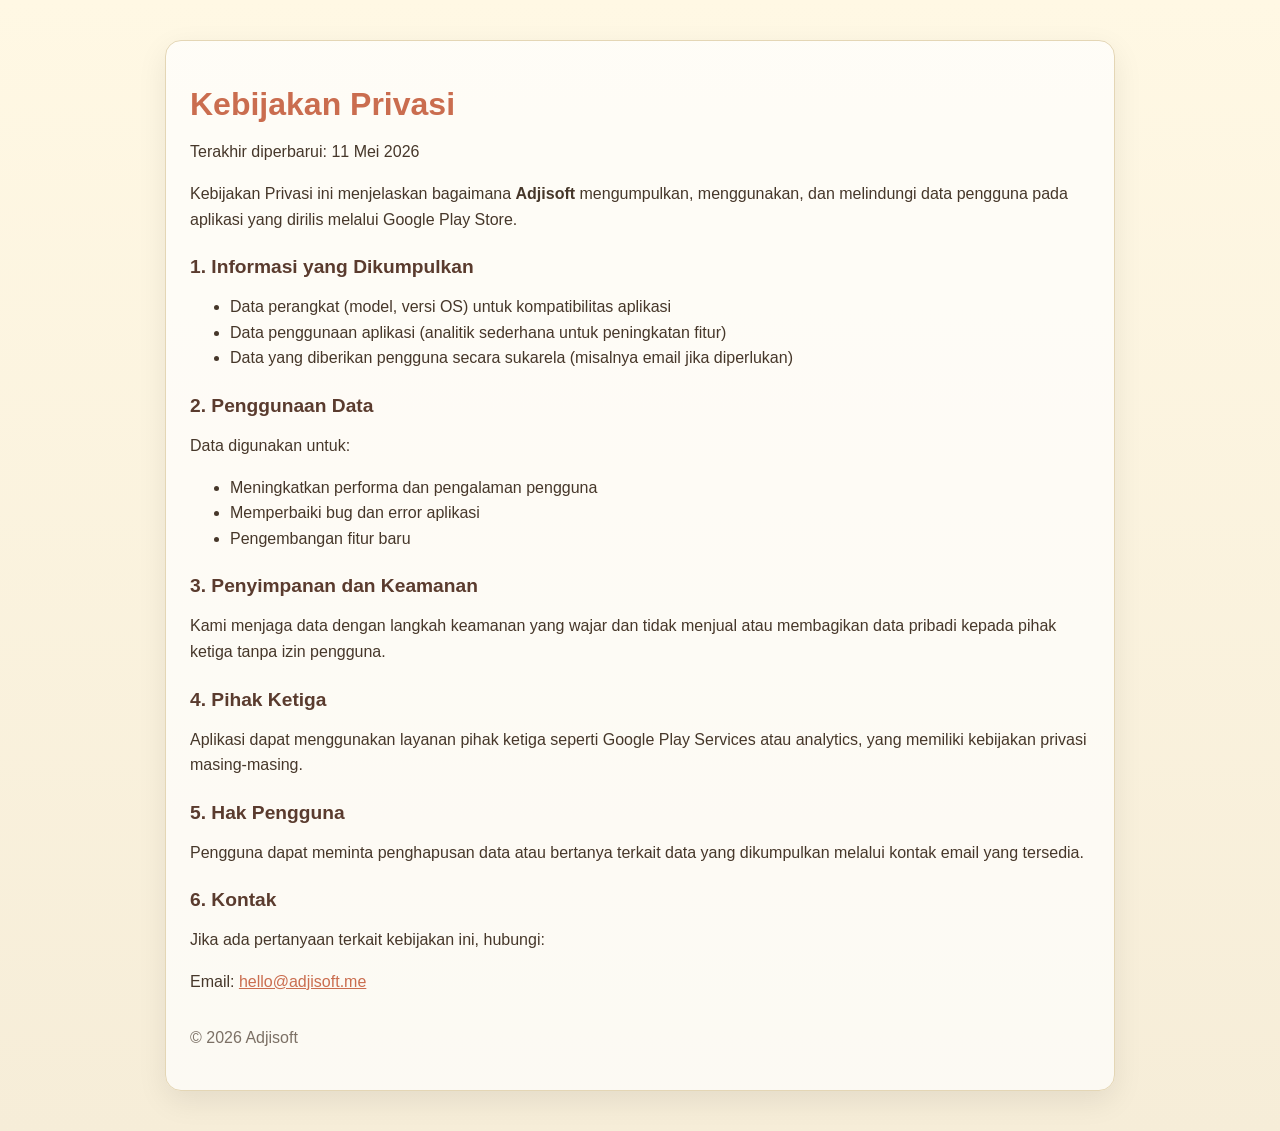
<file: privacy.html>
<!DOCTYPE html><html lang="id">
<head>
<meta charset="UTF-8" />
<meta name="viewport" content="width=device-width, initial-scale=1.0" />
<title>Kebijakan Privasi - Adjisoft</title>
<meta name="description" content="Kebijakan privasi Adjisoft untuk aplikasi dan rilis Google Play Store." />
<style>
:root{
  --paper:#f6edd8;
  --paper-edge:#e4d6b5;
  --ink:#46372a;
  --accent:#ca6d4f;
}
body{
  margin:0;
  font-family:Arial, sans-serif;
  background:linear-gradient(#fff8e4,#f6edd8);
  color:var(--ink);
}
.container{
  max-width:900px;
  margin:40px auto;
  padding:24px;
  background:rgba(255,255,255,0.7);
  border:1px solid var(--paper-edge);
  border-radius:16px;
  box-shadow:0 10px 30px rgba(0,0,0,0.08);
}
h1{
  color:var(--accent);
  margin-bottom:10px;
}
h2{
  margin-top:24px;
  font-size:1.2rem;
  color:#5a3b2e;
}
p,li{
  line-height:1.6;
}
a{color:var(--accent);}
</style>
</head>
<body>
  <main class="container">
    <h1>Kebijakan Privasi</h1>
    <p>Terakhir diperbarui: 11 Mei 2026</p><p>Kebijakan Privasi ini menjelaskan bagaimana <strong>Adjisoft</strong> mengumpulkan, menggunakan, dan melindungi data pengguna pada aplikasi yang dirilis melalui Google Play Store.</p>

<h2>1. Informasi yang Dikumpulkan</h2>
<ul>
  <li>Data perangkat (model, versi OS) untuk kompatibilitas aplikasi</li>
  <li>Data penggunaan aplikasi (analitik sederhana untuk peningkatan fitur)</li>
  <li>Data yang diberikan pengguna secara sukarela (misalnya email jika diperlukan)</li>
</ul>

<h2>2. Penggunaan Data</h2>
<p>Data digunakan untuk:</p>
<ul>
  <li>Meningkatkan performa dan pengalaman pengguna</li>
  <li>Memperbaiki bug dan error aplikasi</li>
  <li>Pengembangan fitur baru</li>
</ul>

<h2>3. Penyimpanan dan Keamanan</h2>
<p>Kami menjaga data dengan langkah keamanan yang wajar dan tidak menjual atau membagikan data pribadi kepada pihak ketiga tanpa izin pengguna.</p>

<h2>4. Pihak Ketiga</h2>
<p>Aplikasi dapat menggunakan layanan pihak ketiga seperti Google Play Services atau analytics, yang memiliki kebijakan privasi masing-masing.</p>

<h2>5. Hak Pengguna</h2>
<p>Pengguna dapat meminta penghapusan data atau bertanya terkait data yang dikumpulkan melalui kontak email yang tersedia.</p>

<h2>6. Kontak</h2>
<p>Jika ada pertanyaan terkait kebijakan ini, hubungi:</p>
<p>Email: <a href="mailto:hello@adjisoft.me">hello@adjisoft.me</a></p>

<p style="margin-top:30px;opacity:.7">© 2026 Adjisoft</p>

  </main>
</body>
</html>
</file>
